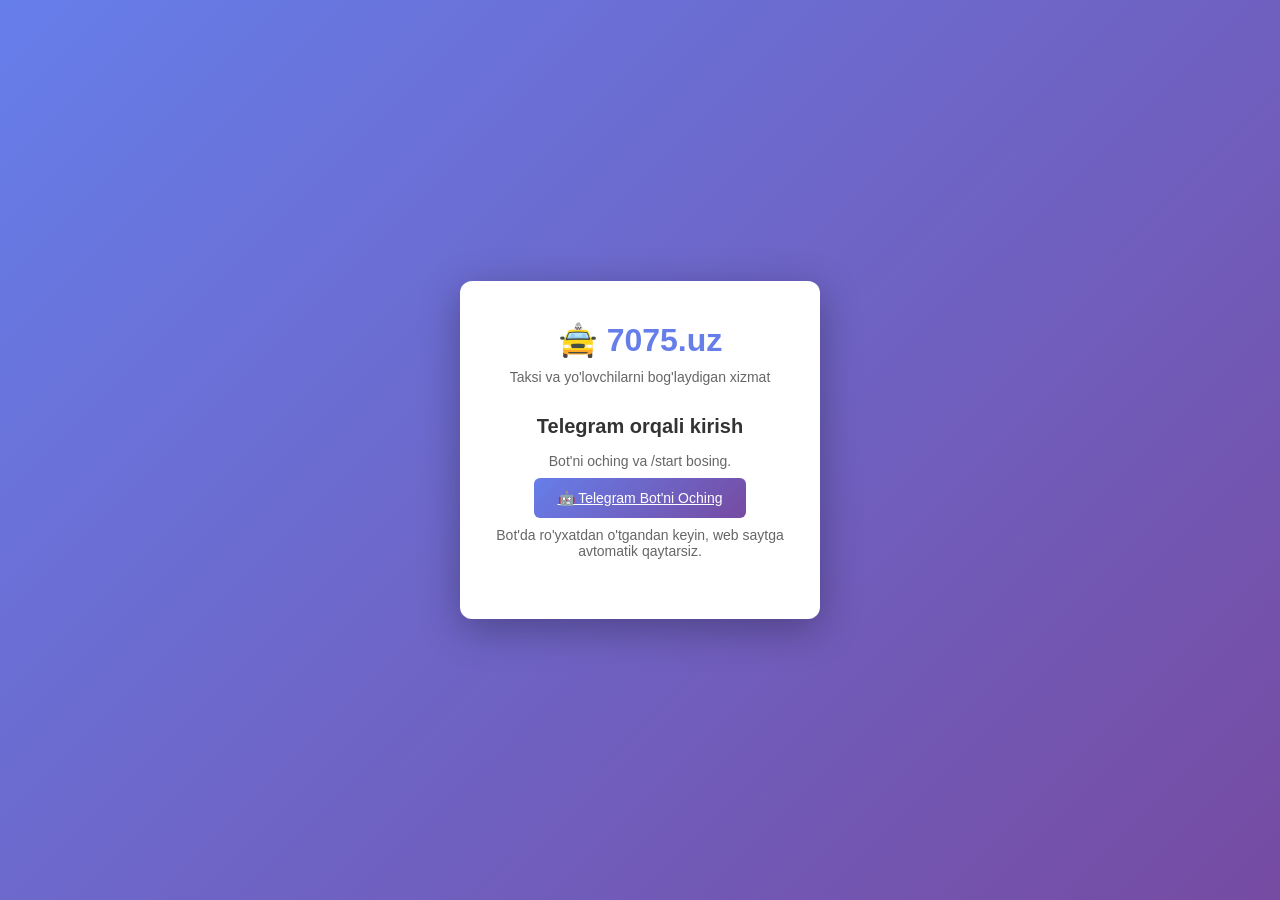
<file: templates/index.html>
<!DOCTYPE html>
<html lang="uz">
<head>
    <meta charset="UTF-8">
    <meta name="viewport" content="width=device-width, initial-scale=1.0">
    <title>7075.uz - Taksi</title>
    <link rel="stylesheet" href="/static/css/style.css">
</head>
<body class="login-page">
    <div class="login-container">
        <div class="login-box">
            <div class="logo">
                <h1>🚖 7075.uz</h1>
                <p>Taksi va yo'lovchilarni bog'laydigan xizmat</p>
            </div>
            
            <div class="login-content">
                <h2>Telegram orqali kirish</h2>
                <p>Bot'ni oching va /start bosing.</p>
                
                <!-- Telegram bot link (to'g'ri yechim) -->
                <a href="https://t.me/Taxi7075uzbot?start=web_login" 
                   class="btn-primary telegram-btn">
                    🤖 Telegram Bot'ni Oching
                </a>
                
                <p class="info-text">
                    Bot'da ro'yxatdan o'tgandan keyin, web saytga avtomatik qaytarsiz.
                </p>
            </div>
        </div>
    </div>

    <script>
        // Bot'dan web sayt'ga redirect qilish uchun
        // (Bot'da /start handler qo'lda redirect link) 
        const params = new URLSearchParams(window.location.search);
        if (params.get('tg_id')) {
            // Simple session qo'ying
            document.cookie = `session_tg_id=${params.get('tg_id')}; path=/;`;
            window.location.href = '/dashboard';
        }
    </script>
</body>
</html>
</file>
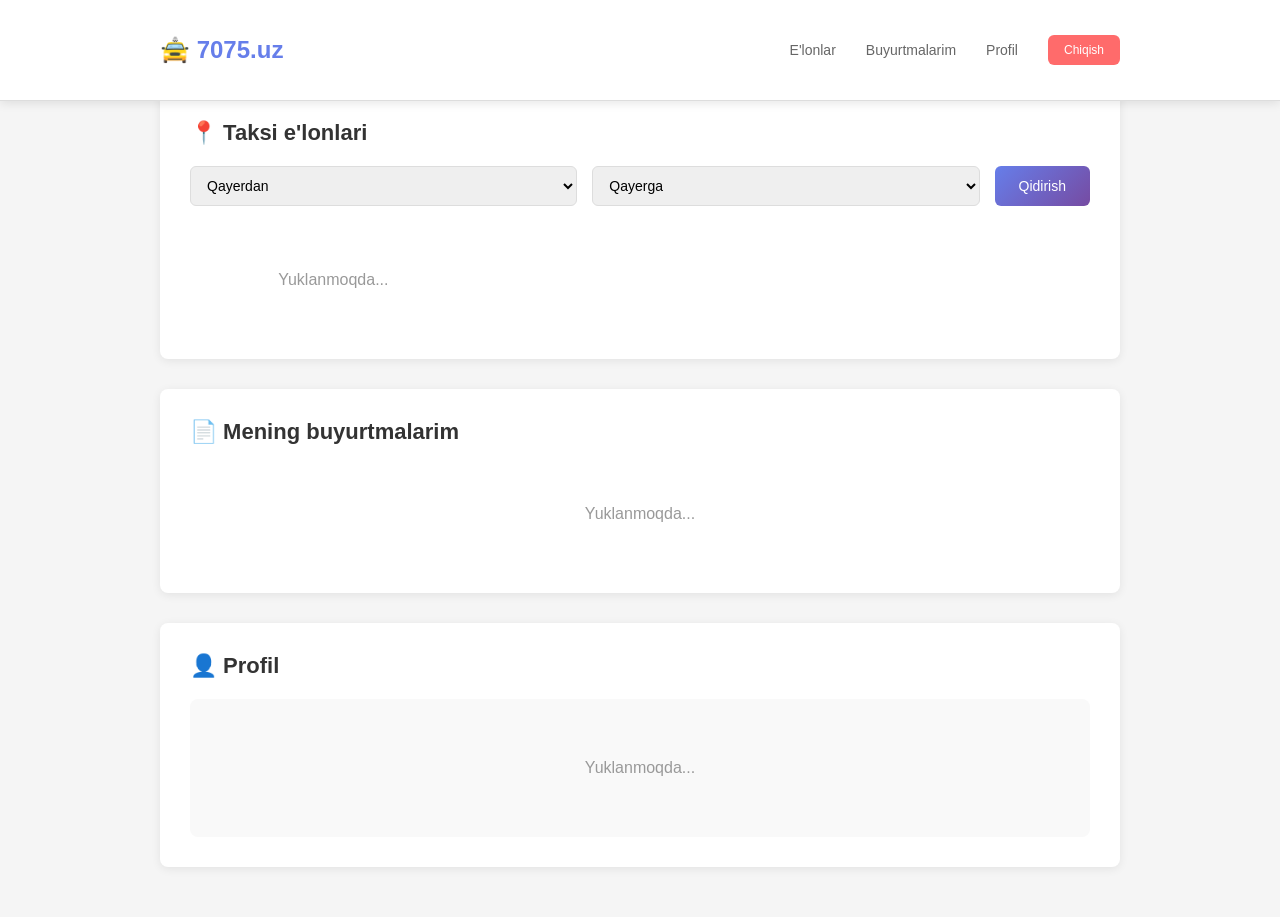
<file: templates/dashboard.html>
<!DOCTYPE html>
<html lang="uz">
<head>
    <meta charset="UTF-8">
    <meta name="viewport" content="width=device-width, initial-scale=1.0">
    <title>7075.uz Dashboard</title>
    <link rel="stylesheet" href="/static/css/style.css">
</head>
<body class="dashboard-page">
    <nav class="navbar">
        <div class="container">
            <h1 class="logo-text">🚖 7075.uz</h1>
            <div class="nav-menu">
                <a href="#announcements" class="nav-link">E'lonlar</a>
                <a href="#my-bookings" class="nav-link">Buyurtmalarim</a>
                <a href="#profile" class="nav-link">Profil</a>
                <button onclick="logout()" class="btn-logout">Chiqish</button>
            </div>
        </div>
    </nav>

    <div class="container">
        <!-- E'lonlar bo'limi -->
        <section id="announcements" class="section">
            <h2>📍 Taksi e'lonlari</h2>
            
            <div class="filters">
                <select id="filter-from" class="select-input">
                    <option value="">Qayerdan</option>
                    <option value="Termiz">Termiz</option>
                    <option value="Toshkent">Toshkent</option>
                    <option value="Samarqand">Samarqand</option>
                    <option value="Buxoro">Buxoro</option>
                </select>
                
                <select id="filter-to" class="select-input">
                    <option value="">Qayerga</option>
                    <option value="Termiz">Termiz</option>
                    <option value="Toshkent">Toshkent</option>
                    <option value="Samarqand">Samarqand</option>
                    <option value="Buxoro">Buxoro</option>
                </select>
                
                <button onclick="loadAnnouncements()" class="btn-primary">Qidirish</button>
            </div>
            
            <div id="announcements-list" class="announcements-list">
                <p class="loading">Yuklanmoqda...</p>
            </div>
        </section>

        <!-- Buyurtmalar bo'limi -->
        <section id="my-bookings" class="section">
            <h2>📄 Mening buyurtmalarim</h2>
            <div id="bookings-list" class="bookings-list">
                <p class="loading">Yuklanmoqda...</p>
            </div>
        </section>

        <!-- Profil bo'limi -->
        <section id="profile" class="section">
            <h2>👤 Profil</h2>
            <div id="profile-info" class="profile-info">
                <p class="loading">Yuklanmoqda...</p>
            </div>
        </section>
    </div>

    <!-- Modal - Joy band qilish -->
    <div id="booking-modal" class="modal hidden">
        <div class="modal-content">
            <span class="close" onclick="closeBookingModal()">&times;</span>
            <h3>Joy band qilish</h3>
            <form id="booking-form">
                <input type="hidden" id="booking-ann-id">
                
                <label>Nechta joy?</label>
                <select id="booking-seats" class="select-input" required>
                    <option value="1">1 joy</option>
                    <option value="2">2 joy</option>
                    <option value="3">3 joy</option>
                    <option value="4">4 joy</option>
                </select>
                
                <p class="deposit-info">💳 Garov puli: <strong>35,000 so'm</strong></p>
                
                <button type="submit" class="btn-primary">Band qilish</button>
            </form>
        </div>
    </div>

    <script src="/static/js/app.js"></script>
</body>
</html>
</file>
<file: static/css/style.css>
* {
    margin: 0;
    padding: 0;
    box-sizing: border-box;
}

body {
    font-family: -apple-system, BlinkMacSystemFont, 'Segoe UI', Roboto, Oxygen, Ubuntu, sans-serif;
    background: linear-gradient(135deg, #667eea 0%, #764ba2 100%);
    color: #333;
    min-height: 100vh;
}

.container {
    max-width: 1000px;
    margin: 0 auto;
    padding: 20px;
}

/* ===== LOGIN PAGE ===== */

.login-page {
    display: flex;
    justify-content: center;
    align-items: center;
    min-height: 100vh;
}

.login-container {
    width: 100%;
    max-width: 400px;
    padding: 20px;
}

.login-box {
    background: white;
    border-radius: 12px;
    box-shadow: 0 10px 40px rgba(0, 0, 0, 0.3);
    padding: 40px 30px;
    text-align: center;
}

.logo {
    margin-bottom: 30px;
}

.logo h1 {
    font-size: 32px;
    color: #667eea;
    margin-bottom: 10px;
}

.logo p {
    color: #666;.telegram-btn {
    display: inline-block;
    background: #0088cc;
    color: white !important;
    padding: 15px 30px;
    border-radius: 8px;
    text-decoration: none;
    margin: 20px 0;
    font-weight: 500;
    transition: all 0.2s;
}

.telegram-btn:hover {
    background: #0077b5;
    transform: translateY(-2px);
}
    font-size: 14px;
}

.login-content h2 {
    margin-bottom: 15px;
    font-size: 20px;
}

.login-content p {
    color: #666;
    font-size: 14px;
    margin-bottom: 20px;
}

.divider {
    text-align: center;
    margin: 20px 0;
    color: #ccc;
    font-size: 12px;
}

.info-text {
    font-size: 12px;
    color: #999;
    margin-top: 20px;
}

.info-text a {
    color: #667eea;
    text-decoration: none;
}

/* ===== DASHBOARD PAGE ===== */

.dashboard-page {
    background: #f5f5f5;
    padding-top: 70px;
}

.navbar {
    background: white;
    border-bottom: 1px solid #ddd;
    padding: 15px 0;
    position: fixed;
    top: 0;
    left: 0;
    right: 0;
    z-index: 1000;
    box-shadow: 0 2px 10px rgba(0, 0, 0, 0.1);
}

.navbar .container {
    display: flex;
    justify-content: space-between;
    align-items: center;
}

.logo-text {
    font-size: 24px;
    color: #667eea;
}

.nav-menu {
    display: flex;
    gap: 30px;
    align-items: center;
}

.nav-link {
    color: #666;
    text-decoration: none;
    font-size: 14px;
    transition: color 0.2s;
}

.nav-link:hover {
    color: #667eea;
}

.btn-logout {
    background: #ff6b6b;
    color: white;
    border: none;
    padding: 8px 16px;
    border-radius: 6px;
    cursor: pointer;
    font-size: 12px;
}

/* ===== SECTIONS ===== */

.section {
    background: white;
    border-radius: 8px;
    padding: 30px;
    margin-bottom: 30px;
    box-shadow: 0 2px 10px rgba(0, 0, 0, 0.08);
}

.section h2 {
    margin-bottom: 20px;
    color: #333;
    font-size: 22px;
}

/* ===== FILTERS ===== */

.filters {
    display: flex;
    gap: 15px;
    margin-bottom: 25px;
    flex-wrap: wrap;
}

.select-input {
    padding: 10px 12px;
    border: 1px solid #ddd;
    border-radius: 6px;
    font-size: 14px;
    flex: 1;
    min-width: 150px;
}

.select-input:focus {
    outline: none;
    border-color: #667eea;
    box-shadow: 0 0 0 3px rgba(102, 126, 234, 0.1);
}

/* ===== BUTTONS ===== */

.btn-primary {
    background: linear-gradient(135deg, #667eea 0%, #764ba2 100%);
    color: white;
    border: none;
    padding: 12px 24px;
    border-radius: 6px;
    cursor: pointer;
    font-size: 14px;
    font-weight: 500;
    transition: transform 0.2s;
}

.btn-primary:hover {
    transform: translateY(-2px);
}

.btn-secondary {
    background: #f0f0f0;
    color: #333;
    border: 1px solid #ddd;
    padding: 10px 20px;
    border-radius: 6px;
    cursor: pointer;
    font-size: 14px;
}

/* ===== ANNOUNCEMENTS LIST ===== */

.announcements-list {
    display: grid;
    grid-template-columns: repeat(auto-fill, minmax(280px, 1fr));
    gap: 20px;
}

.announcement-card {
    background: #f9f9f9;
    border: 1px solid #e0e0e0;
    border-radius: 8px;
    padding: 20px;
    transition: all 0.2s;
}

.announcement-card:hover {
    box-shadow: 0 5px 20px rgba(0, 0, 0, 0.12);
    border-color: #667eea;
}

.announcement-card h3 {
    color: #667eea;
    font-size: 18px;
    margin-bottom: 12px;
}

.route-info {
    font-size: 16px;
    font-weight: 500;
    color: #333;
    margin-bottom: 10px;
}

.card-detail {
    display: flex;
    justify-content: space-between;
    margin-bottom: 8px;
    font-size: 13px;
    color: #666;
}

.driver-info {
    background: white;
    padding: 12px;
    border-radius: 6px;
    margin-top: 12px;
    font-size: 12px;
    border-left: 3px solid #667eea;
}

.driver-info strong {
    display: block;
    margin-bottom: 4px;
}

.booking-button {
    width: 100%;
    margin-top: 15px;
}

/* ===== BOOKINGS LIST ===== */

.bookings-list {
    display: flex;
    flex-direction: column;
    gap: 15px;
}

.booking-item {
    background: #f9f9f9;
    border-left: 4px solid #667eea;
    padding: 15px;
    border-radius: 6px;
    display: flex;
    justify-content: space-between;
    align-items: center;
}

.booking-details h4 {
    margin-bottom: 5px;
    color: #333;
}

.booking-status {
    padding: 5px 12px;
    border-radius: 20px;
    font-size: 12px;
    font-weight: 500;
}

.status-pending {
    background: #fff3cd;
    color: #856404;
}

.status-confirmed {
    background: #d4edda;
    color: #155724;
}

.status-rejected {
    background: #f8d7da;
    color: #721c24;
}

/* ===== PROFILE ===== */

.profile-info {
    background: #f9f9f9;
    padding: 20px;
    border-radius: 8px;
}

.profile-field {
    display: flex;
    justify-content: space-between;
    padding: 12px 0;
    border-bottom: 1px solid #eee;
}

.profile-field:last-child {
    border-bottom: none;
}

.profile-field strong {
    color: #667eea;
}

/* ===== MODAL ===== */

.modal {
    display: none;
    position: fixed;
    top: 0;
    left: 0;
    width: 100%;
    height: 100%;
    background: rgba(0, 0, 0, 0.5);
    z-index: 2000;
    align-items: center;
    justify-content: center;
}

.modal:not(.hidden) {
    display: flex;
}

.modal.hidden {
    display: none;
}

.modal-content {
    background: white;
    padding: 30px;
    border-radius: 8px;
    width: 90%;
    max-width: 400px;
    position: relative;
}

.close {
    position: absolute;
    top: 15px;
    right: 15px;
    cursor: pointer;
    font-size: 24px;
    color: #999;
}

.modal-content h3 {
    margin-bottom: 20px;
}

.modal-content label {
    display: block;
    margin-bottom: 8px;
    font-weight: 500;
    color: #333;
}

.deposit-info {
    background: #f0f0f0;
    padding: 12px;
    border-radius: 6px;
    margin: 15px 0;
    font-size: 14px;
    text-align: center;
}

.modal-content form {
    display: flex;
    flex-direction: column;
    gap: 15px;
}

/* ===== UTILITIES ===== */

.loading {
    text-align: center;
    color: #999;
    padding: 40px 20px;
}

@media (max-width: 768px) {
    .nav-menu {
        gap: 15px;
        font-size: 12px;
    }
    
    .announcements-list {
        grid-template-columns: 1fr;
    }
    
    .filters {
        flex-direction: column;
    }
    
    .select-input {
        min-width: auto;
    }
}
</file>
